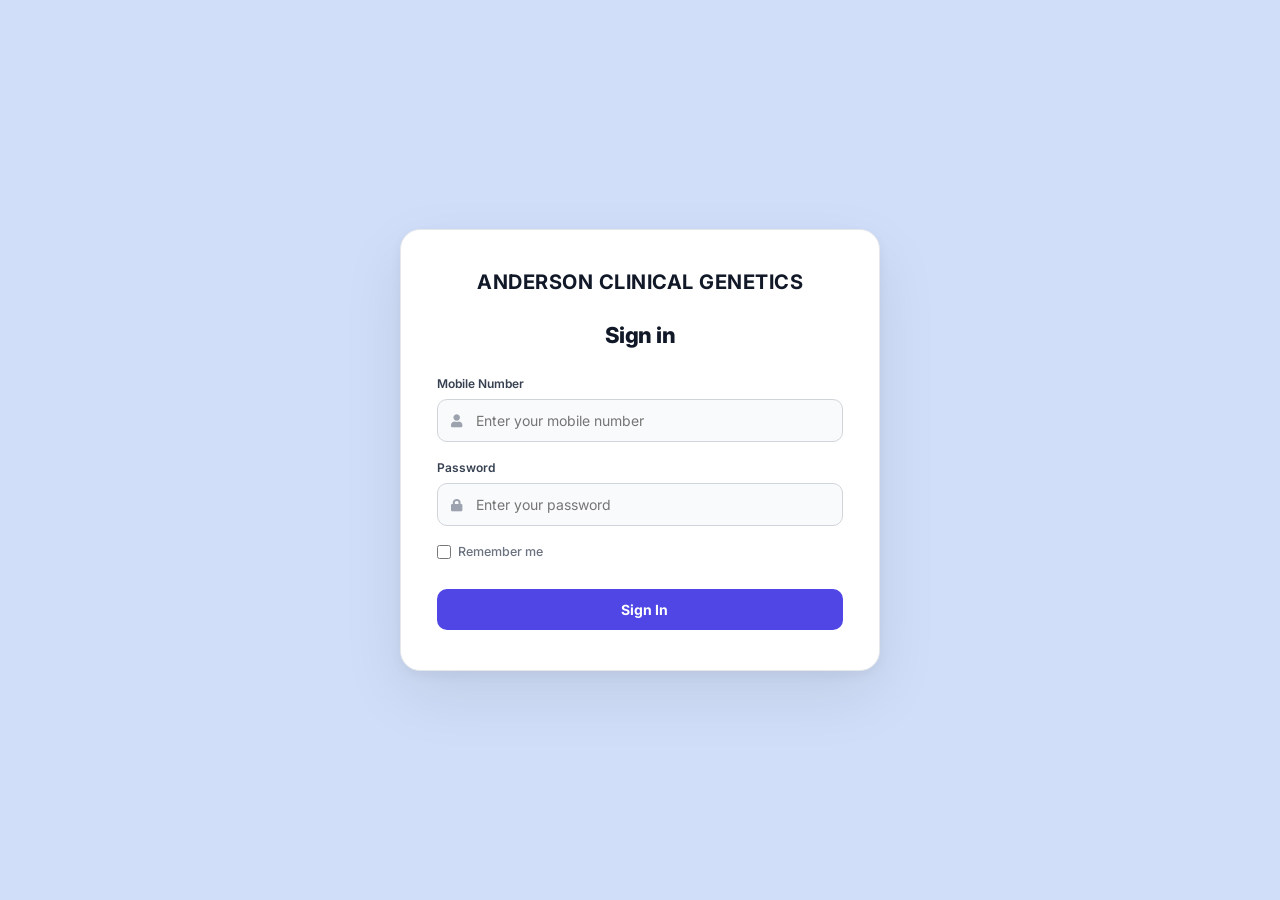
<file: frontend/login.html>
<!DOCTYPE html>
<html lang="en">
<head>
  <meta charset="UTF-8" />
  <meta name="viewport" content="width=device-width, initial-scale=1.0" />
  <title>Sign In — Anderson Clinical Genetics</title>
  <link rel="stylesheet" href="https://fonts.googleapis.com/css2?family=Inter:wght@300;400;500;600;700;800&display=swap" />
  <link rel="stylesheet" href="https://cdnjs.cloudflare.com/ajax/libs/font-awesome/5.15.3/css/all.min.css" crossorigin="anonymous" />
  <style>
    *, *::before, *::after { box-sizing: border-box; margin: 0; padding: 0; }

    body {
      font-family: 'Inter', 'Segoe UI', Arial, sans-serif;
      background: #d0def9;
      color: #111827;
      min-height: 100vh;
      display: flex;
      align-items: center;
      justify-content: center;
      padding: 24px;
    }

    .login-card {
      background: #fff;
      border: 1px solid #E5E7EB;
      border-radius: 20px;
      box-shadow: 0 24px 64px rgba(0,0,0,0.08), 0 4px 12px rgba(0,0,0,0.05);
      padding: 40px 36px;
      width: 100%;
      max-width: 480px;
    }

    .brand {
      display: flex;
      align-items: center;
      justify-content: center;
      margin-bottom: 28px;
    }
    .brand-name {
      font-size: 20px;
      font-weight: 700;
      color: #111827;
      letter-spacing: 0.5px;
      text-transform: uppercase;
      text-align: center;
    }

    h1 {
      font-size: 22px;
      font-weight: 800;
      color: #111827;
      letter-spacing: -0.5px;
      text-align: center;
      margin-bottom: 28px;
    }

    label {
      display: block;
      font-size: 12px;
      font-weight: 600;
      color: #374151;
      margin-bottom: 8px;
    }

    .input-wrap {
      position: relative;
      margin-bottom: 18px;
    }
    .input-wrap i {
      position: absolute;
      left: 14px; top: 50%;
      transform: translateY(-50%);
      font-size: 13px;
      color: #9CA3AF;
    }
    input[type="password"], input[type="text"], input[type="tel"] {
      width: 100%;
      padding: 12px 14px 12px 38px;
      border: 1px solid #D1D5DB;
      border-radius: 10px;
      font-size: 14px;
      font-family: inherit;
      color: #111827;
      background: #F9FAFB;
      outline: none;
      transition: border-color 0.15s, box-shadow 0.15s;
    }
    input:focus {
      border-color: #4F46E5;
      box-shadow: 0 0 0 3px rgba(79,70,229,0.12);
      background: #fff;
    }

    .row-between {
      display: flex;
      align-items: center;
      justify-content: space-between;
      margin-bottom: 22px;
    }
    .checkbox-wrap {
      display: flex; align-items: center; gap: 7px;
      font-size: 12.5px; color: #6B7280; font-weight: 500;
    }
    .checkbox-wrap input { width: 14px; height: 14px; }

    button.submit {
      width: 100%;
      padding: 12px 14px;
      border: none;
      border-radius: 10px;
      background: #4F46E5;
      color: #fff;
      font-size: 14px;
      font-weight: 700;
      font-family: inherit;
      cursor: pointer;
      transition: background 0.15s;
      display: flex; align-items: center; justify-content: center; gap: 8px;
    }
    button.submit:hover { background: #4338CA; }

    .error-msg {
      display: none;
      background: #FEF2F2;
      border: 1px solid #FECACA;
      color: #B91C1C;
      font-size: 12.5px;
      font-weight: 500;
      border-radius: 8px;
      padding: 10px 12px;
      margin-bottom: 18px;
      align-items: center;
      gap: 8px;
    }
    .error-msg.show { display: flex; }
</style>
</head>
<body>

  <div class="login-card">
    <div class="brand">
      <div class="brand-name">Anderson Clinical Genetics</div>
    </div>

    <h1>Sign in</h1>

    <div class="error-msg" id="errorMsg">
      <i class="fas fa-circle-exclamation"></i>
      <span id="errorText">Invalid mobile number or password.</span>
    </div>

    <form id="loginForm">
      <label for="mobile_number">Mobile Number</label>
      <div class="input-wrap">
        <i class="fas fa-user"></i>
        <input type="tel" id="mobile_number" name="mobile_number" placeholder="Enter your mobile number"
               inputmode="numeric" pattern="[0-9]{10}" maxlength="10" autocomplete="tel" required />
      </div>

      <label for="password">Password</label>
      <div class="input-wrap">
        <i class="fas fa-lock"></i>
        <input type="password" id="password" name="password" placeholder="Enter your password" autocomplete="current-password" required />
      </div>

      <div class="row-between">
        <label class="checkbox-wrap">
          <input type="checkbox" id="rememberMe" />
          Remember me
        </label>
      </div>

      <button type="submit" class="submit" id="submitBtn">
        <i class="fas fa-arrow-right-to-bracket"></i>
        Sign In
      </button>
    </form>
  </div>

  <script>
    
    
    
    const form     = document.getElementById('loginForm');
    const errorBox = document.getElementById('errorMsg');
    const errorText = document.getElementById('errorText');
    const submitBtn = document.getElementById('submitBtn');
    const mobileNumberInput = document.getElementById('mobile_number');

    mobileNumberInput.addEventListener('input', () => {
      mobileNumberInput.value = mobileNumberInput.value.replace(/[^0-9]/g, '').slice(0, 10);
    });

    function showError(msg) {
      errorText.textContent = msg;
      errorBox.classList.add('show');
    }

    form.addEventListener('submit', async (e) => {
      e.preventDefault();
      errorBox.classList.remove('show');

      const mobileNumber = mobileNumberInput.value.trim();
      const password = document.getElementById('password').value;
      if (!/^[0-9]{10}$/.test(mobileNumber)) {
        showError('Please enter a valid 10-digit mobile number.');
        return;
      }
      if (!password) {
        showError('Invalid mobile number or password.');
        return;
      }

      submitBtn.disabled = true;

      try {
        const res = await fetch('/access/login', {
          method: 'POST',
          headers: { 'Content-Type': 'application/json' },
          body: JSON.stringify({ mobile: mobileNumber, password }),
        });
        const data = await res.json().catch(() => ({}));

        if (!res.ok) {
          showError(data.detail || 'Invalid mobile number or password.');
          return;
        }

        if (data.otp_required === false) {
          localStorage.setItem('arc_authenticated', 'true');
          localStorage.setItem('arc_access_control', String(data.access_control !== false));
          localStorage.setItem('arc_mobile_number', data.mobile_number || mobileNumber);
          localStorage.setItem('arc_name', data.name || '');
          localStorage.setItem('arc_role', data.role || 'user');
          localStorage.setItem('arc_report', data.report || '');
          window.location.href = '/index.html';
          return;
        }

        sessionStorage.setItem('arc_otp_pending', 'true');
        sessionStorage.setItem('arc_pending_mobile', data.mobile);
        sessionStorage.setItem('arc_pending_hash', data.hash);
        sessionStorage.setItem('arc_pending_password', password);
        window.location.href = '/otp.html';
      } catch (err) {
        showError('Could not reach the server. Please try again.');
      } finally {
        submitBtn.disabled = false;
      }
    });
</script>
</body>
</html>
</file>
